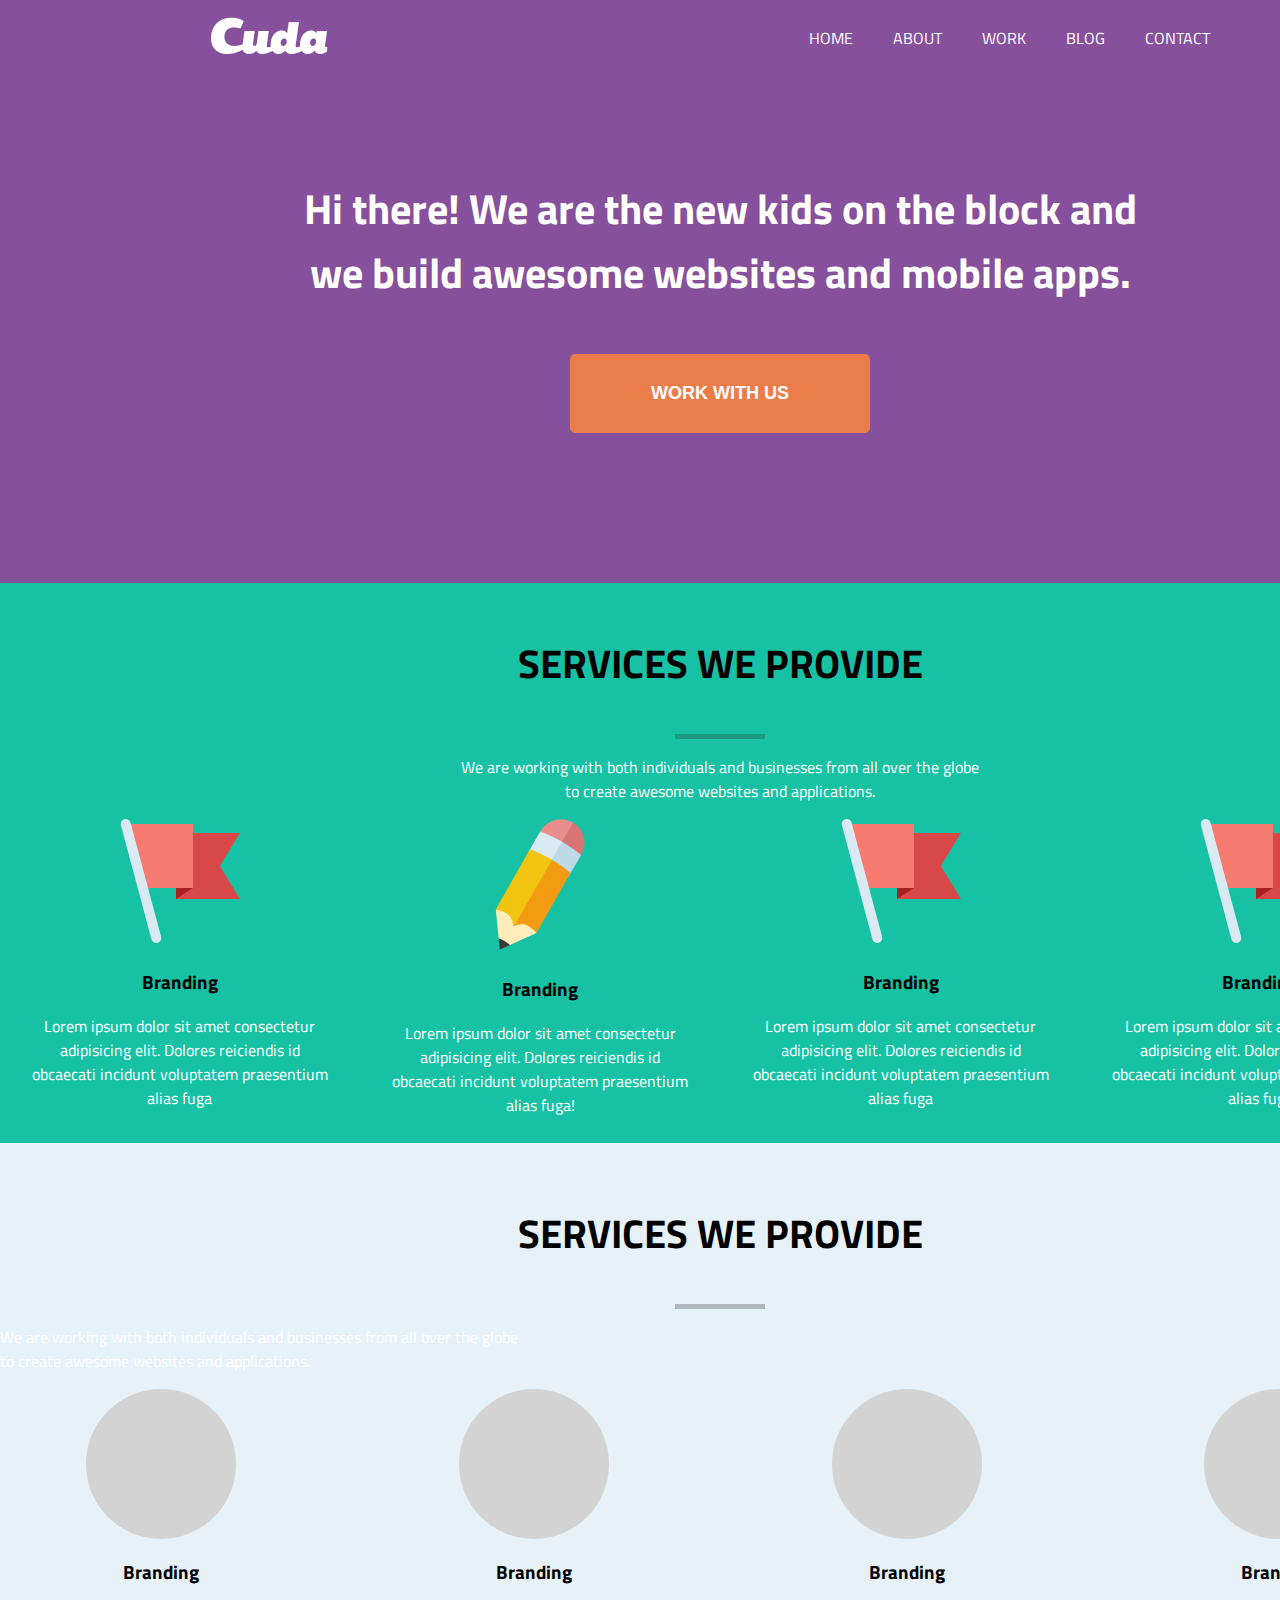
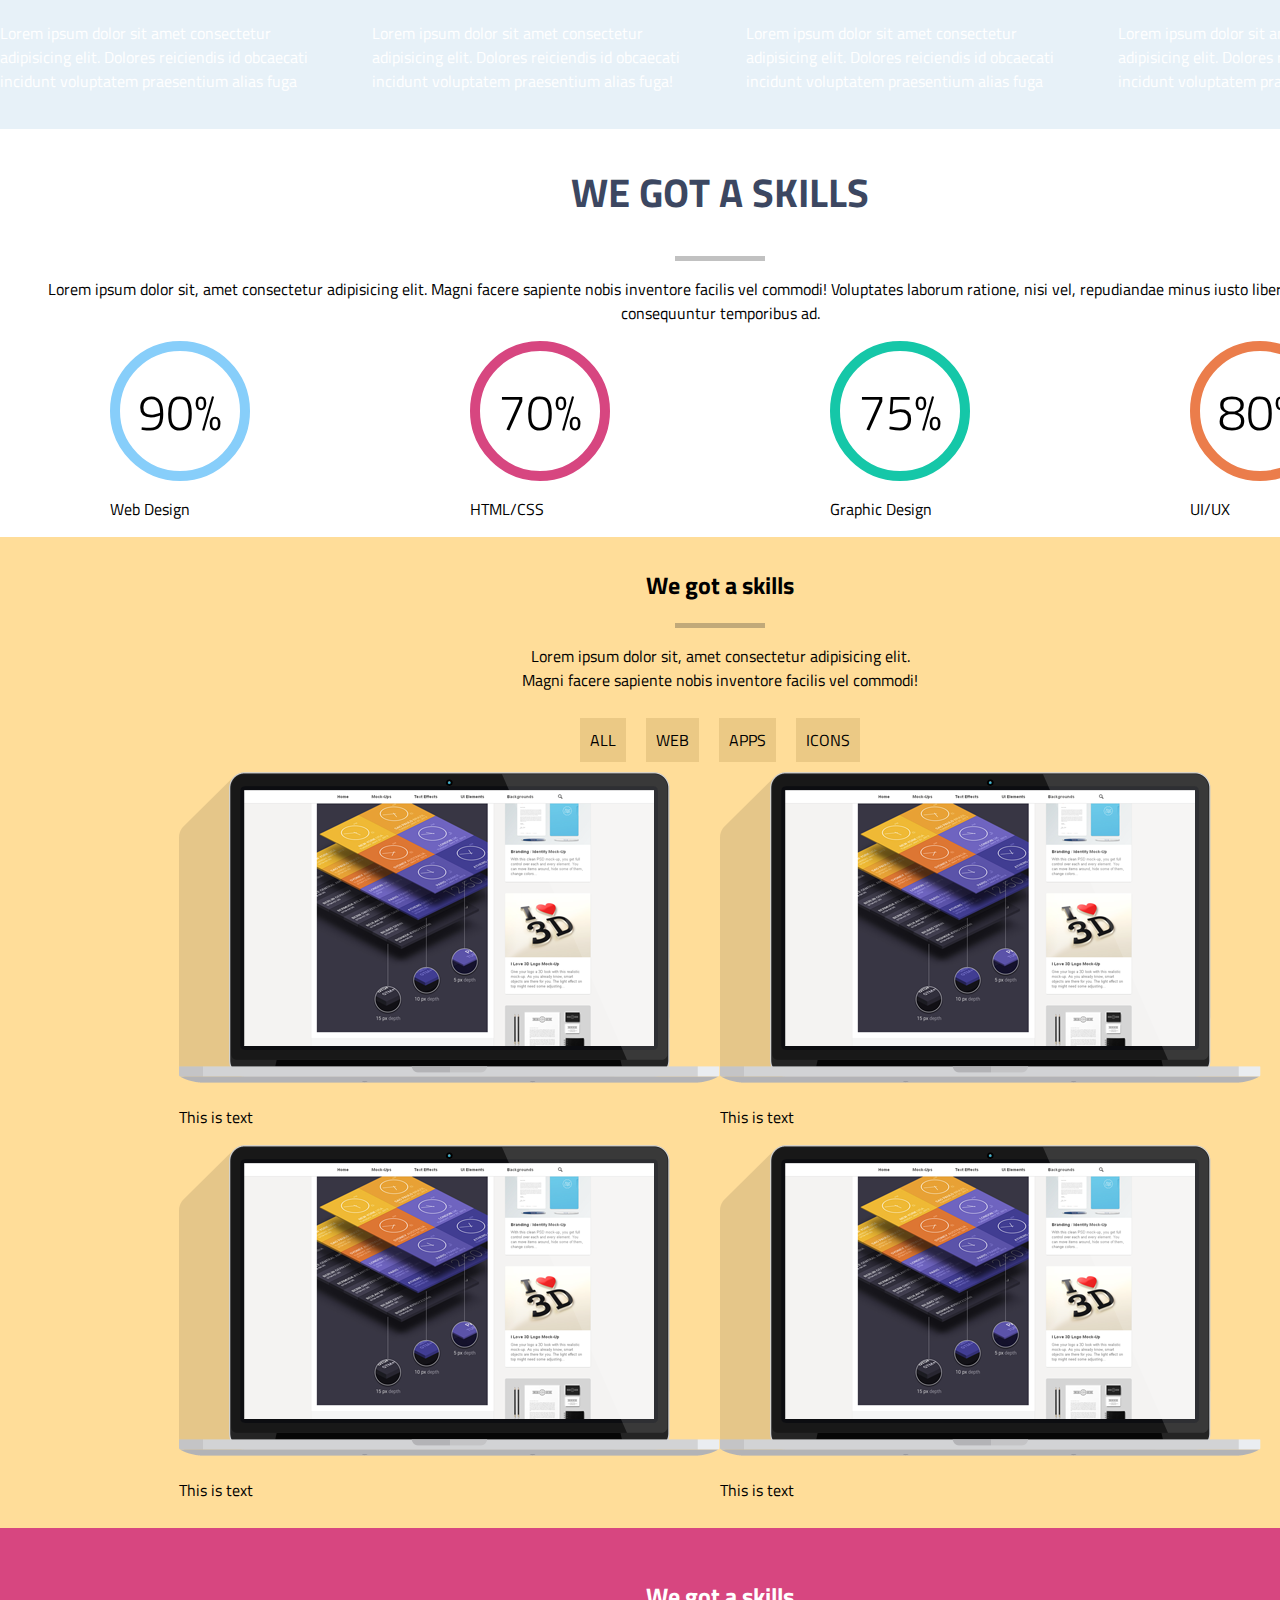
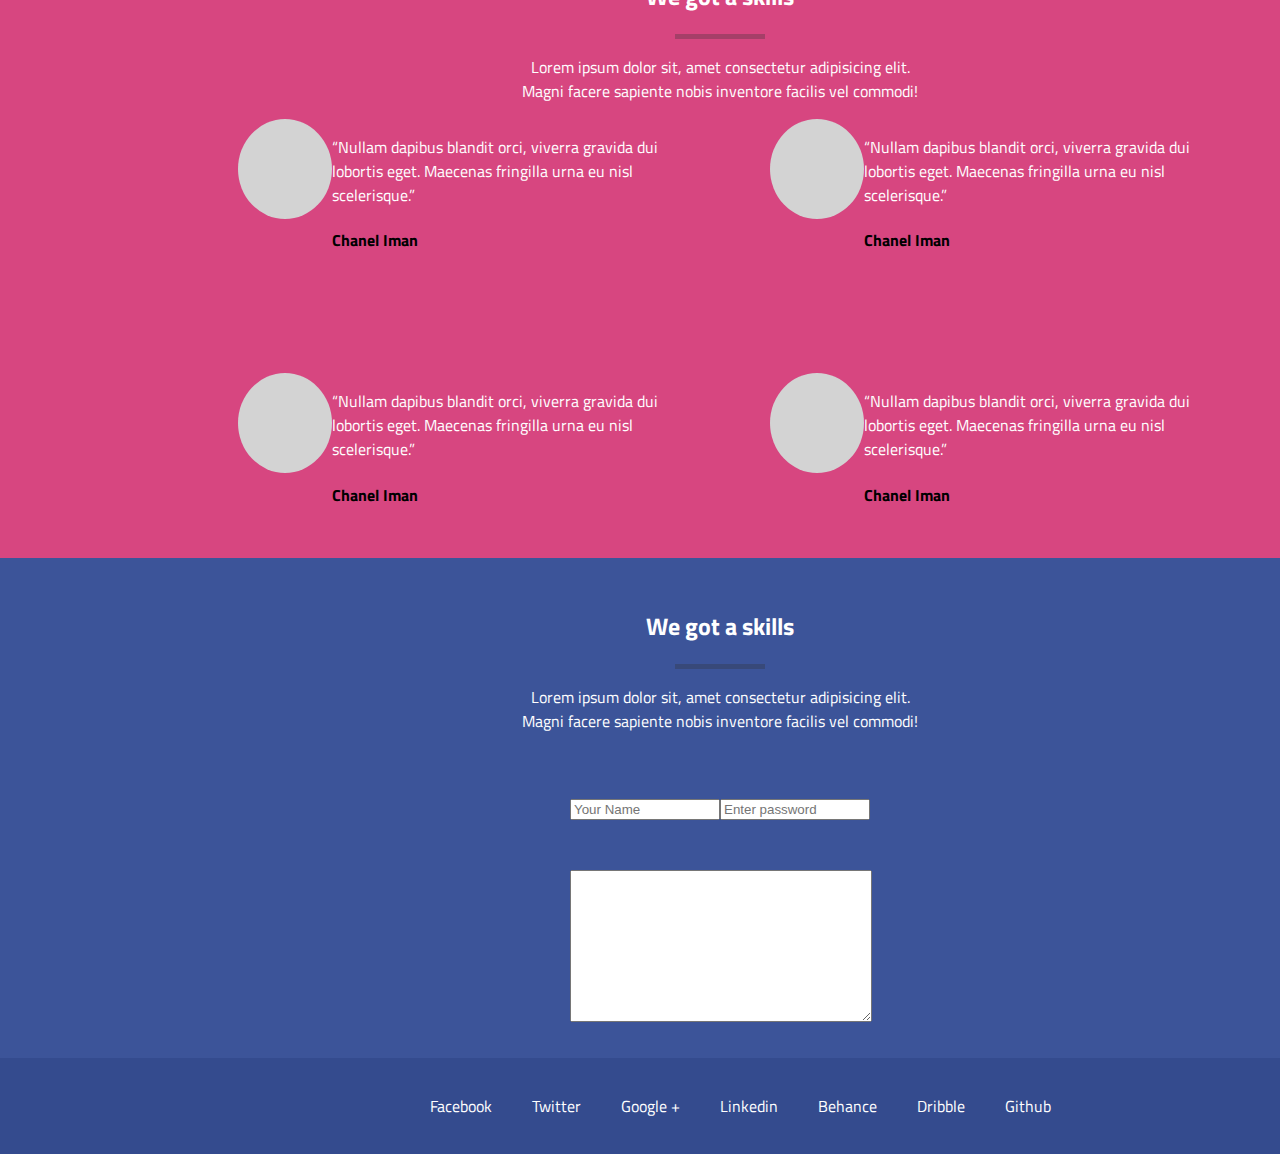
<file: index.html>
<!DOCTYPE html>
<html lang="en">

<head>
    <meta charset="UTF-8">
    <meta http-equiv="X-UA-Compatible" content="IE=edge">
    <meta name="viewport" content="width=device-width, initial-scale=1.0">
    <link rel="stylesheet" href="css/style.css">

    <title>Document</title>

</head>

<body>
    <header>
        <div class="head">
            <div>
                <img src="./logo.png" alt="">
            </div>
            <div>
                <ul class="nav">
                    <li>Home</li>
                    <li>about</li>
                    <li>Work</li>
                    <li>Blog</li>
                    <li>Contact</li>
                </ul>
            </div>
        </div>
        <div class="box1">
            <h3 class="h3-box1">
                Hi there! We are the new kids on the block and we build awesome websites and mobile apps.
            </h3>
            <button class="btn-header">Work with us</button>
        </div>
    </header>
    <main>
        <section class="service">
            <div>
                <h3 class="h3-service">SERVICES WE PROVIDE</h3>
                <hr>
                <p>We are working with both individuals and businesses from all over the globe<br> to create awesome
                    websites and applications.</p>
            </div>
            <div class="block1-items">
                <div>
                    <img src="./img/Flag.png" alt="">
                    <h3>Branding</h3>
                    <p>Lorem ipsum dolor sit amet consectetur adipisicing elit. Dolores reiciendis id obcaecati incidunt
                        voluptatem praesentium alias fuga</p>
                </div>
                <div>
                    <img src="./img/Crayon.png" alt="">
                    <h3>Branding</h3>
                    <p>Lorem ipsum dolor sit amet consectetur adipisicing elit. Dolores reiciendis id obcaecati incidunt
                        voluptatem praesentium alias fuga!</p>
                </div>
                <div>
                    <img src="./img/Flag.png" alt="">
                    <h3>Branding</h3>
                    <p>Lorem ipsum dolor sit amet consectetur adipisicing elit. Dolores reiciendis id obcaecati incidunt
                        voluptatem praesentium alias fuga</p>
                </div>
                <div>
                    <img src="./img/Flag.png" alt="">
                    <h3>Branding</h3>
                    <p>Lorem ipsum dolor sit amet consectetur adipisicing elit. Dolores reiciendis id obcaecati incidunt
                        voluptatem praesentium alias fuga</p>
                </div>
            </div>
        </section>
        <section class="block2">
            <div>
                <h3 class="h3-block2">SERVICES WE PROVIDE</h3>
                <hr>
                <p>We are working with both individuals and businesses from all over the globe<br> to create awesome
                    websites and applications.</p>
            </div>
            <div class="block2-items">
                <div class="item">
                    <div class="circle"></div>
                    <h3>Branding</h3>
                    <p>Lorem ipsum dolor sit amet consectetur adipisicing elit. Dolores reiciendis id obcaecati incidunt
                        voluptatem praesentium alias fuga</p>
                </div>
                <div class="item">
                    <div class="circle"></div>
                    <h3>Branding</h3>
                    <p>Lorem ipsum dolor sit amet consectetur adipisicing elit. Dolores reiciendis id obcaecati incidunt
                        voluptatem praesentium alias fuga!</p>
                </div>
                <div class="item">
                    <div class="circle"></div>
                    <h3>Branding</h3>
                    <p>Lorem ipsum dolor sit amet consectetur adipisicing elit. Dolores reiciendis id obcaecati incidunt
                        voluptatem praesentium alias fuga</p>
                </div>
                <div class="item">
                    <div class="circle"></div>
                    <h3>Branding</h3>
                    <p>Lorem ipsum dolor sit amet consectetur adipisicing elit. Dolores reiciendis id obcaecati incidunt
                        voluptatem praesentium alias fuga</p>
                </div>
            </div>
        </section>
        <section class="block3">
            <h2 class="txt-ctr">We got a skills</h2>
            <hr>
            <p class="txt-ctr">Lorem ipsum dolor sit, amet consectetur adipisicing elit.
                Magni facere sapiente nobis inventore facilis vel commodi! Voluptates laborum ratione, nisi vel,
                repudiandae minus iusto libero ex, accusamus consequuntur temporibus ad.</p>
            <div class="skills">
                <div>
                    <div class="skills-border1">
                        90%
                    </div>
                    <p>Web Design</p>
                </div>
                <div>
                    <div class="skills-border2">
                        70%
                    </div>
                    <p>HTML/CSS</p>
                </div>
                <div>
                    <div class="skills-border3">
                        75%
                    </div>
                    <p>Graphic Design</p>
                </div>
                <div>
                    <div class="skills-border4">
                        80%
                    </div>
                    <p>UI/UX</p>
                </div>
            </div>
        </section>
        <section class="block4">
            <h2 class="txt-ctr">We got a skills</h2>
            <hr>
            <p class="txt-ctr">Lorem ipsum dolor sit, amet consectetur adipisicing elit.<br>
                Magni facere sapiente nobis inventore facilis vel commodi!
            </p>
            <div class="links">
                <div>all</div>
                <div>web</div>
                <div>apps</div>
                <div>icons</div>
            </div>
            <div class="block4-pc">
                <div>
                    <img src="./img/pc.png" alt="">
                    <p>This is text</p>
                </div>
                <div>
                    <img src="./img/pc.png" alt="">
                    <p>This is text</p>
                </div>
                <div>
                    <img src="./img/pc.png" alt="">
                    <p>This is text</p>
                </div>
                <div>
                    <img src="./img/pc.png" alt="">
                    <p>This is text</p>
                </div>
            </div>
        </section>
        <section class="block5">
            <h2 class="txt-ctr">We got a skills</h2>
            <hr>
            <p class="txt-ctr">Lorem ipsum dolor sit, amet consectetur adipisicing elit.<br>
                Magni facere sapiente nobis inventore facilis vel commodi!
            </p>
            <div class="block5-users">
                <div class="block5-items">
                    <div class="circle-gray">
                    </div>
                    <div>
                        <p>“Nullam dapibus blandit orci, viverra gravida dui lobortis eget.
                            Maecenas fringilla urna eu
                            nisl scelerisque.”</p>
                        <h4>Chanel Iman</h4>
                    </div>
                </div>
                <div class="block5-items">
                    <div class="circle-gray">
                    </div>
                    <div>
                        <p>“Nullam dapibus blandit orci, viverra gravida dui lobortis eget.
                            Maecenas fringilla urna eu
                            nisl scelerisque.”</p>
                        <h4>Chanel Iman</h4>
                    </div>
                </div>
                <div class="block5-items">
                    <div class="circle-gray">
                    </div>
                    <div>
                        <p>“Nullam dapibus blandit orci, viverra gravida dui lobortis eget.
                            Maecenas fringilla urna eu
                            nisl scelerisque.”</p>
                        <h4>Chanel Iman</h4>
                    </div>
                </div>
                <div class="block5-items">
                    <div class="circle-gray">
                    </div>
                    <div>
                        <p>“Nullam dapibus blandit orci, viverra gravida dui lobortis eget.
                            Maecenas fringilla urna eu
                            nisl scelerisque.”</p>
                        <h4>Chanel Iman</h4>
                    </div>
                </div>
            </div>
        </section>
        <section class="block6">
            <h2 class="txt-ctr">We got a skills</h2>
            <hr>
            <p class="txt-ctr">Lorem ipsum dolor sit, amet consectetur adipisicing elit.<br>
                Magni facere sapiente nobis inventore facilis vel commodi!
            </p>
            <form class="form" action="enterPage.html" method="get">
                <div class="input">
                    <input type="text" name="login" placeholder="Your Name" id="login">
                    <input type="text" name="password" placeholder="Enter password" id="password">
                </div>
                <div>
                    <textarea name="text" id=""> </textarea>
                </div>
            </form>
        </section>
    </main>
    <footer>
        <ul>
            <li>Facebook</li>
            <li>Twitter</li>
            <li>Google +</li>
            <li>Linkedin</li>
            <li>Behance</li>
            <li>Dribble</li>
            <li>Github</li>
        </ul>
    </footer>
</body>

</html>
</file>
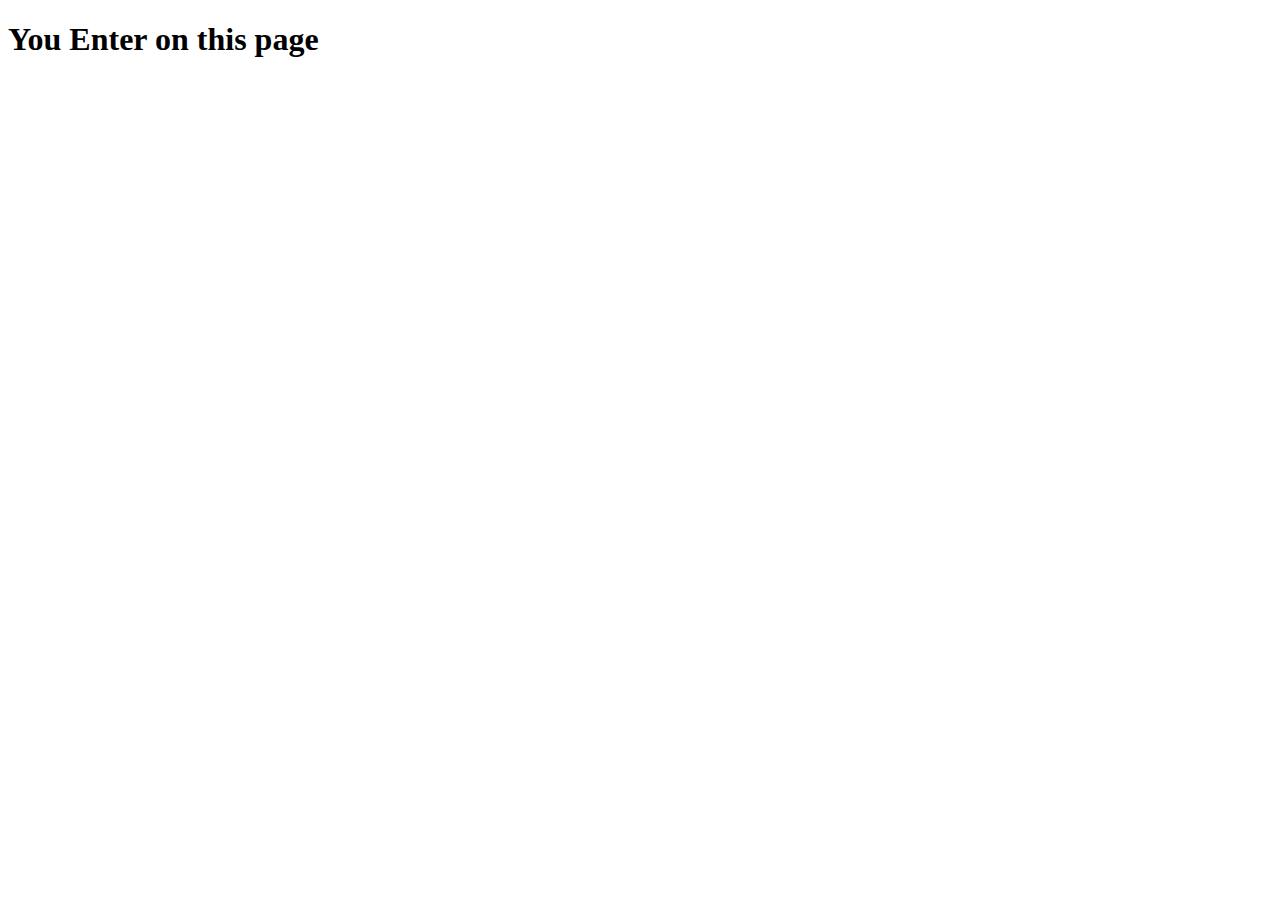
<file: enterPage.html>
<!DOCTYPE html>
<html lang="en">
<head>
    <meta charset="UTF-8">
    <meta http-equiv="X-UA-Compatible" content="IE=edge">
    <meta name="viewport" content="width=device-width, initial-scale=1.0">
    <title>Document</title>
</head>
<body>
    <h1>You Enter on this page</h1>
</body>
</html>
</file>
<file: css/style.css>
@import url('https://fonts.googleapis.com/css2?family=Titillium+Web:wght@300;400;600;700;900&display=swap');
body {
  width: 1440px;
  margin: 0 auto;
  font-family: 'Titillium Web', sans-serif;
}

.txt-ctr {
  text-align: center;
}

header {
  background-color: #87509c;
  
}

.head {
  display: flex;
  justify-content: space-around;
  align-items: center;
}

.nav {
  display: flex;
}

.nav li {
  list-style: none;
  margin: 0px 10px;
  text-transform: uppercase;
  padding: 10px;
  color: white;
}

.nav li:hover {
  background-color: #643a79;
}

.box1 {
  text-align: center;
  padding: 100px 0px;
}

.h3-box1 {
  font-size: 42px;
  color: white;
  width: 59%;
  margin: 0 auto;
}

.btn-header {
  margin: 50px 0px;
  background-color: #eb7d4b;
  padding: 28px 80px;
  border: 1px solid #eb7d4b;
  cursor: pointer;
  border-radius: 5px;
  text-transform: uppercase;
  color: white;
  font-size: 18px;
  font-weight: 600;
}

.btn-header:active {
  border: 1px solid black;
}

.service {
  background-color: #17c2a4;
  padding: 10px 0px;
  text-align: center;
}

.h3-service {
  font-size: 40px;
  font-weight: 700;
}

hr {
  opacity: 0.3;
  width: 90px;
  border: none;
  border-top: 5px solid #333;
}

.block1-items {
  display: flex;
}

.block1-items div {
  padding: 0px 30px;
}

h3 {
  text-align: center;
}


.block2 {
  background-color: #e7f1f8;
  padding: 20px 0px;
}

.h3-block2 {
  font-size: 40px;
  font-weight: 700;
}

.block2-items {
  display: flex;
  justify-content: center;
  gap: 50px;
}

.item {
  display: flex;
  flex-direction: column;
  align-items: center;
}

.circle {
  background-color: lightgray;
  border-radius: 100%;
  width: 150px;
  height: 150px;
}

h2 {
  color: white;

}

p {
  color: white;
}

.block3 h2 {
  color: black;
  text-transform: uppercase;
  font-weight: bold;
  font-size: 40px;
  color: #3c4761;
}
.block3 h2 span {
  color: red;
}
.block3 p {
  color: black;
}

.skills {
  display: flex;
  justify-content: space-around;
}

.skills div div {
  width: 100px;
  height: 100px;
  display: flex;
  justify-content: center;
  align-items: center;
  border-radius: 100%;
  font-weight: 300;
  font-size: 50px;
  padding: 10px;
}

.skills-border1 {
  border:10px solid lightskyblue;
}

.skills-border2 {
  border:10px solid #d74680;
}

.skills-border3 {
  border:10px solid #15c7a8;
}

.skills-border4 {
  border:10px solid #eb7d4b;
}

.block4 {
  background-color: #ffdd99;
  padding: 10px 0px;
}

.block4 h2 {
  color: black;
}

.block4 p {
  color: black;
}

.links {
  display: flex;
  justify-content: center;

}

.block4-pc {
  display: flex;
  flex-wrap: wrap;
  justify-content: center;
}

.links div {
  background-color: #ebc985;
  color: black;
  padding: 10px;
  text-transform: uppercase;
  margin: 10px;
}

.links div:hover {
  background-color: white;
}

.block5 {
  background-color: #d74680;
  padding: 30px 0px;
}

.circle-gray {
  width: 200px;
  height: 100px;
  background-color: lightgray;
  border-radius: 100%;
}

.block5-users {
  display: flex;
  flex-wrap: wrap;
  gap: 100px;
  justify-content: center;
}

.block5-items {
  display: flex;
  width: 30%;
  
}

.block6 {
  background-color: #3c5499;
  padding: 30px 0px;
}

form {
  display: flex;
  flex-direction: column;
  align-items: center;
}

form div {
  margin-top: 50px;
}

input {
  
}


footer {
  background-color: #344b8e;
  padding: 10px 0px;
}

footer ul {
  display: flex;
  list-style: none;
  justify-content: center;
}

footer ul li {
  margin: 10px 20px;
  color: white;
}

footer li:hover {
  color: #30bae7;
}

.form {
  display: flex;
  flex-direction: column;
  align-items: center;
}

form div {
  width: 300px;
}

.input {
  display: flex;
  justify-content: space-between;
}

input {
  width: 100%;
}


textarea {
  width: 300px;
  height: 150px;
  padding: 0px;
}

/*# sourceMappingURL=style.css.map */
</file>
